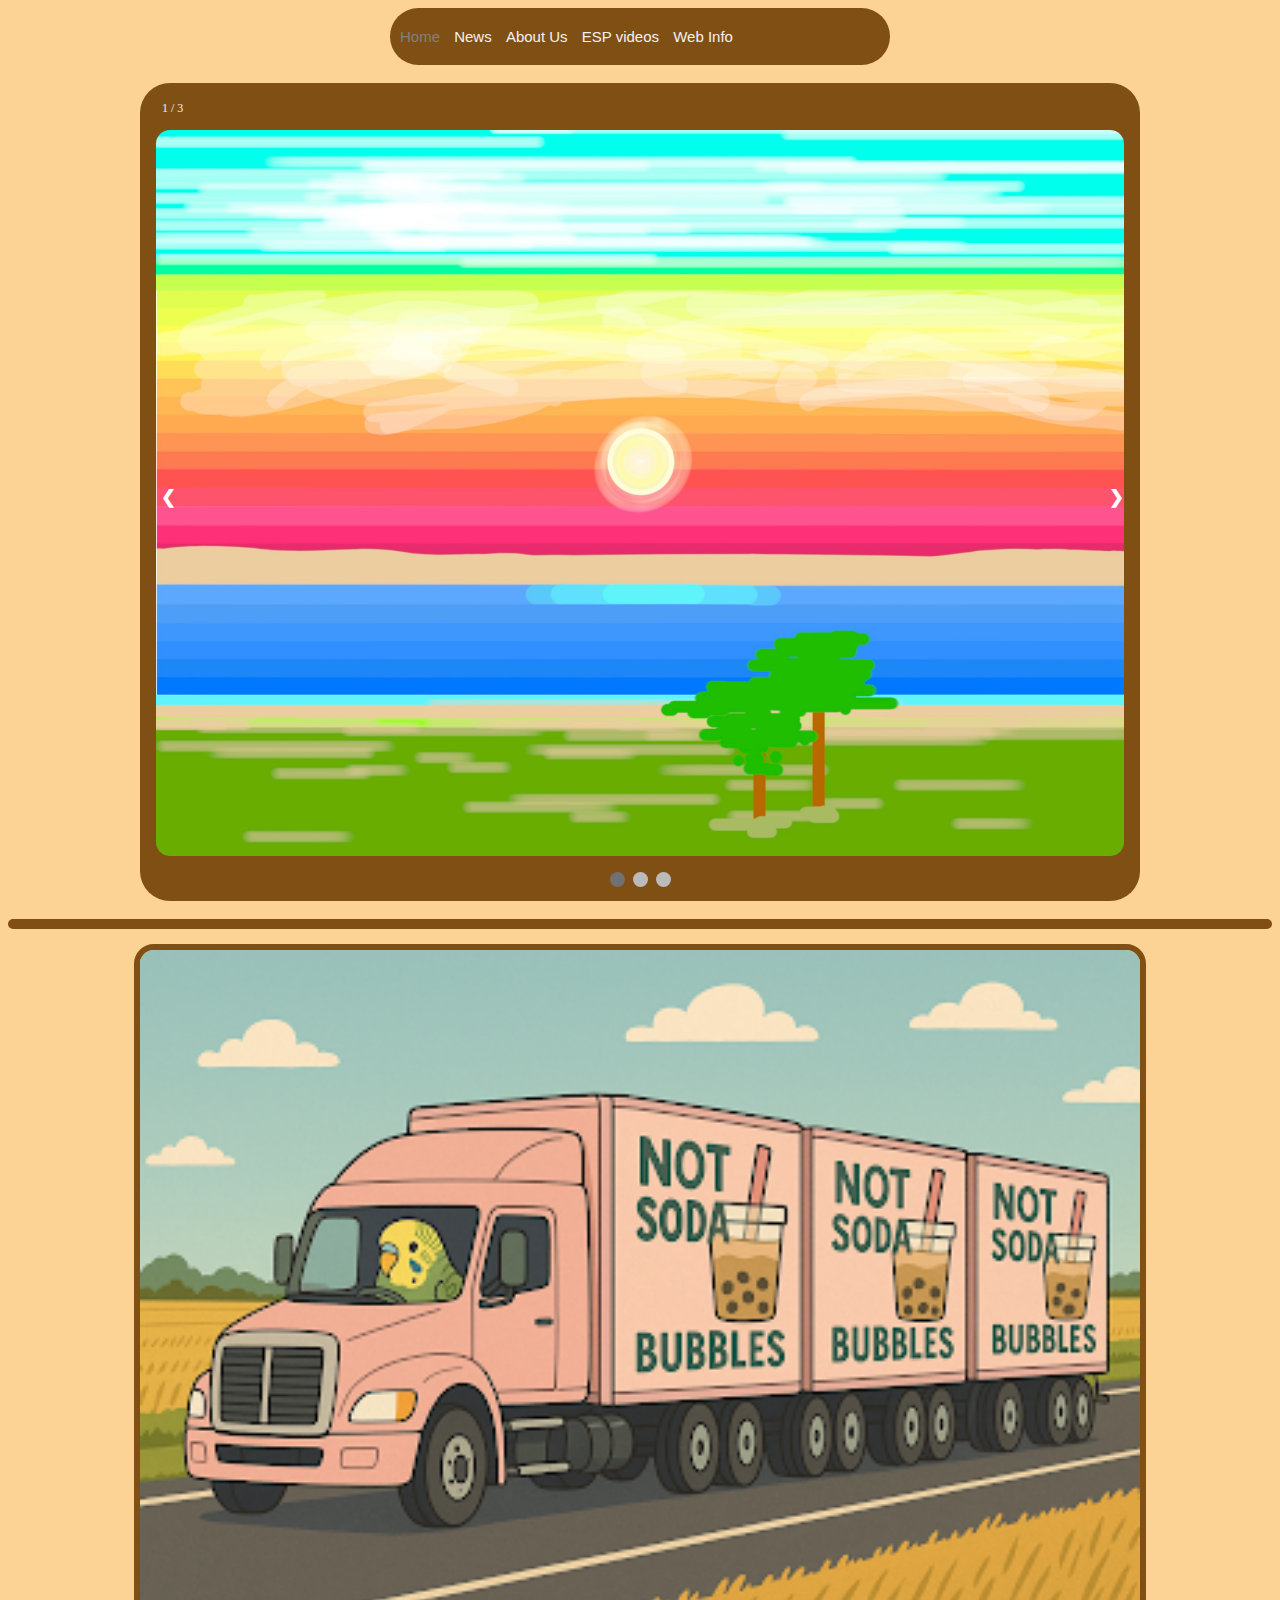
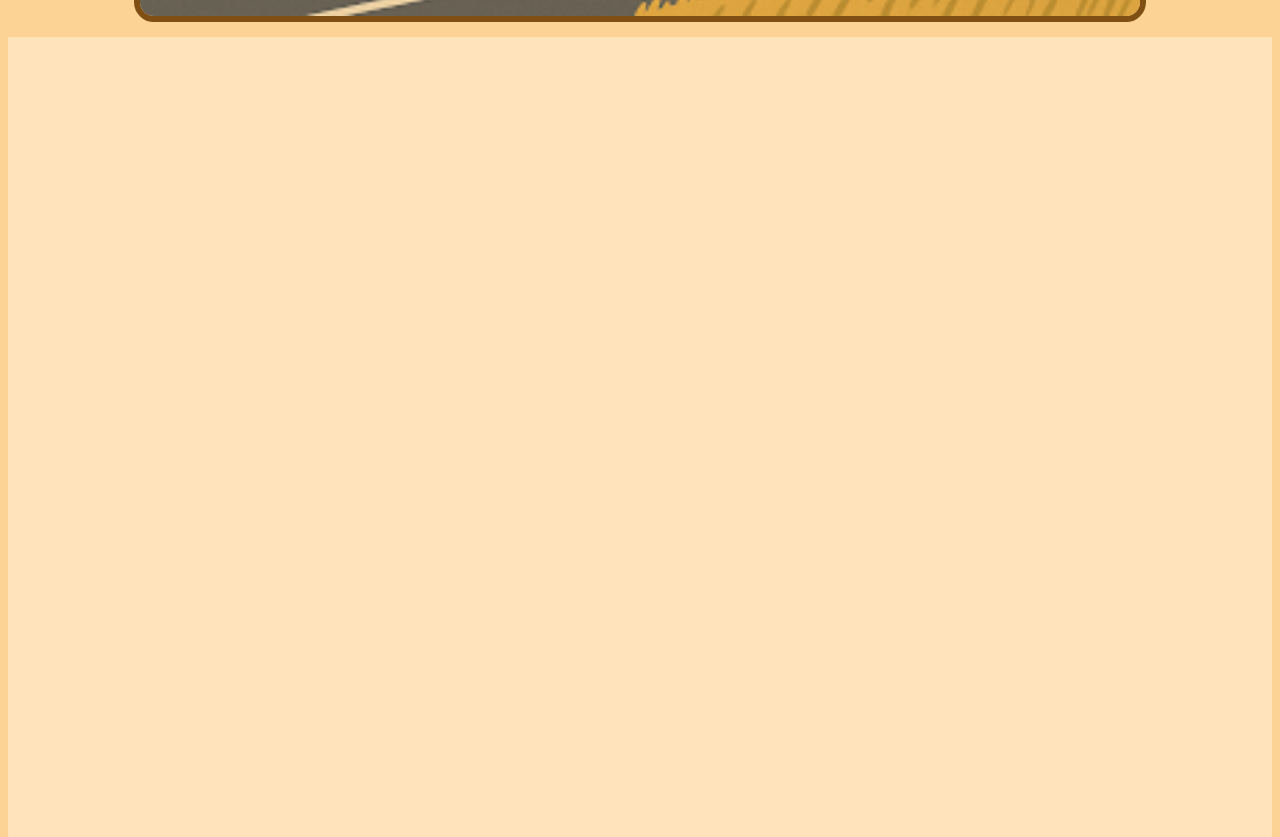
<file: index.html>
<!doctype html>
<html>
    <head>
     <link rel="stylesheet" href="style.css">
     <title>Not Soda Bubbles</title>
  <link rel="icon" type="img/favicon" href="img/favicon.jpeg">
    </head>
  
    <body>
<div class="navbar" style=background-color:none;width:500px;>
    <p><a class="one" href="index.html" style=color:grey;>Home</a>
    <a href="new.html">News</a>
    <a href="About-us.html">About Us</a>
<a href="ESP.html">ESP videos</a>
<a href="info.html">Web Info</a></p>
  </div>
  <br>
<!-- Slideshow container -->
<div class="slideshow-container">

  <!-- Full-width images with number and caption text -->
  <div class="mySlides fade">
    <div class="numbertext">1 / 3</div>
   <img src="img/IMG_3328.JPG" style="width:100%"></a>
  </div>

  <div class="mySlides fade">
    <div class="numbertext">2 / 3</div>
    <img src="img/IMG_0006.JPG" style="width:100%">
  </div>

  <div class="mySlides fade">
    <div class="numbertext">3 / 3</div>
    <img src="img/IMG_0008.JPG" style="width:100%">
  </div>



<!-- The dots/circles -->
<div style="text-align:center">
  <span class="dot" onclick="currentSlide(1)"></span>
  <span class="dot" onclick="currentSlide(2)"></span>
  <span class="dot" onclick="currentSlide(3)"></span>
</div> 
 <!-- Next and previous buttons -->
  <a class="prev" onclick="plusSlides(-1)">&#10094;</a>
  <a class="next" onclick="plusSlides(1)">&#10095;</a>
</div>
    <br>

       <div></div>
      <p><a href="news-article.html"><img src="img/0.png"></a></p>
      <div style="background-color:rgb(255, 228, 187);border-radius:1px;width:100%;padding:none;margin-left:0px;height:800px;float:left;margin:none;"></div>
      
      
      
      
      
      <script>let slideIndex = 1;
showSlides(slideIndex);

// Next/previous controls
function plusSlides(n) {
  showSlides(slideIndex += n);
}

// Thumbnail image controls
function currentSlide(n) {
  showSlides(slideIndex = n);
}

function showSlides(n) {
  let i;
  let slides = document.getElementsByClassName("mySlides");
  let dots = document.getElementsByClassName("dot");
  if (n > slides.length) {slideIndex = 1}
  if (n < 1) {slideIndex = slides.length}
  for (i = 0; i < slides.length; i++) {
    slides[i].style.display = "none";
  }
  for (i = 0; i < dots.length; i++) {
    dots[i].className = dots[i].className.replace(" active", "");
  }
  slides[slideIndex-1].style.display = "block";
  dots[slideIndex-1].className += " active";
}</script>
    </body>
</html>
</file>
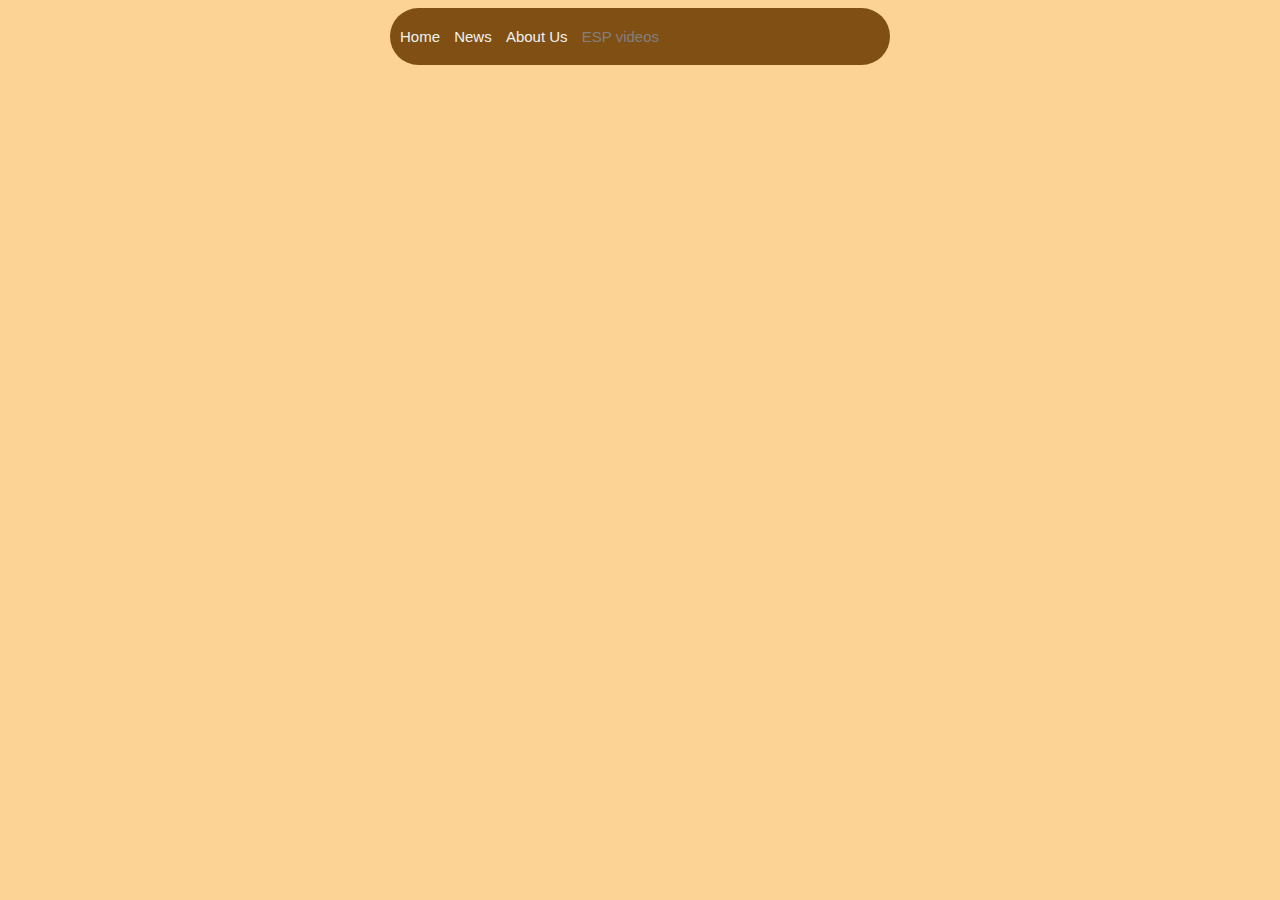
<file: book.html>
<head>
    <link rel="stylesheet" href=style.css>
</head>
<body>
    <div class="navbar" style=background-color:none;width:500px;
     <div class="centered">
    <p><a href="index.html">Home</a>
    <a href="new.html" >News</a>
    <a href="About-us.html">About Us</a>
    <a href="ESP.html" style=color:grey;>ESP videos
    </a></p>
  </div>
  <p></p>
  <p></p>
    <p>
        
    </p>
</body>
</file>
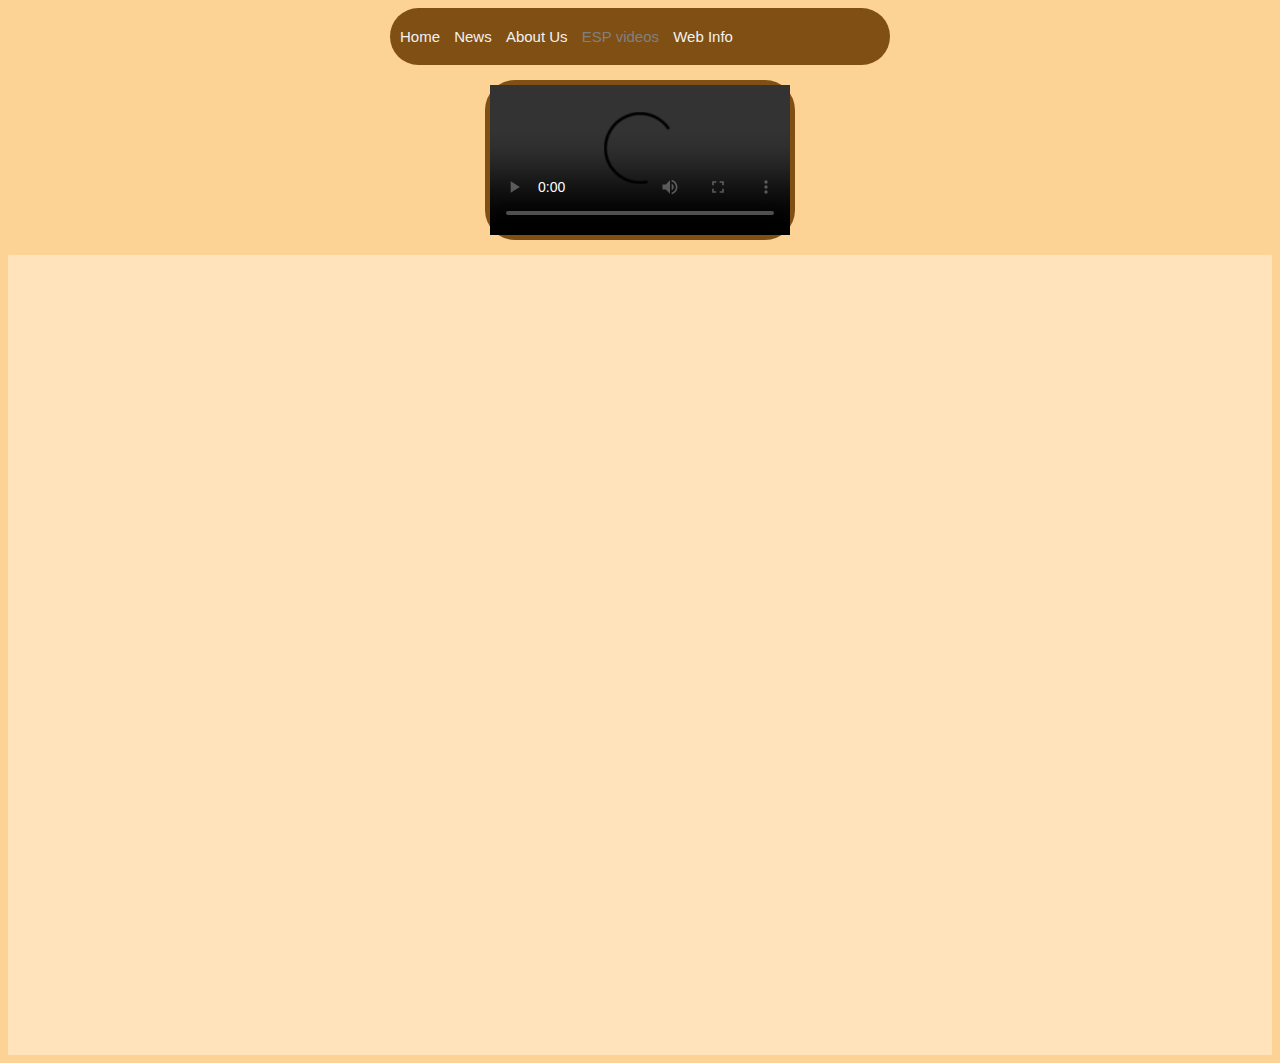
<file: ESP.html>
<head>
    <link rel="stylesheet" href=style.css>
         <title>Not Soda Bubbles</title>
</head>
<body>
    <div class="navbar" style=background-color:none;width:500px;>
      <p><a href="index.html">Home</a>
      <a href="new.html" >News</a>
      <a href="About-us.html">About Us</a>
      <a href="ESP.html" style=color:grey;>ESP videos
      </a><a href="info.html">Web Info</a></p>
   </div>
  <p></p>
  <p></p>
    <p>
       <div style="width:fit-content;"><video style="border:5px;border: radius 30px;" width="fit-content" height="fit-content" controls>
  <source src="movie/_DSC0004.mov" type="video/mov"></div>
</video>
    </p>
     <div style="background-color:rgb(255, 228, 187);border-radius:1px;   width:100%;padding:none;margin-left:0px;height:800px;margin:none;">

      <iframe style="border-radius:30px;" width="560" height="315" src="https://www.youtube.com/embed/JnjArJDt6-U?si=glknb7Fl1kyN-hE7" title="YouTube video player" frameborder="0" allow="accelerometer; autoplay; clipboard-write; encrypted-media; gyroscope; picture-in-picture; web-share" referrerpolicy="strict-origin-when-cross-origin" allowfullscreen></iframe>
      </div>
</body>
</file>
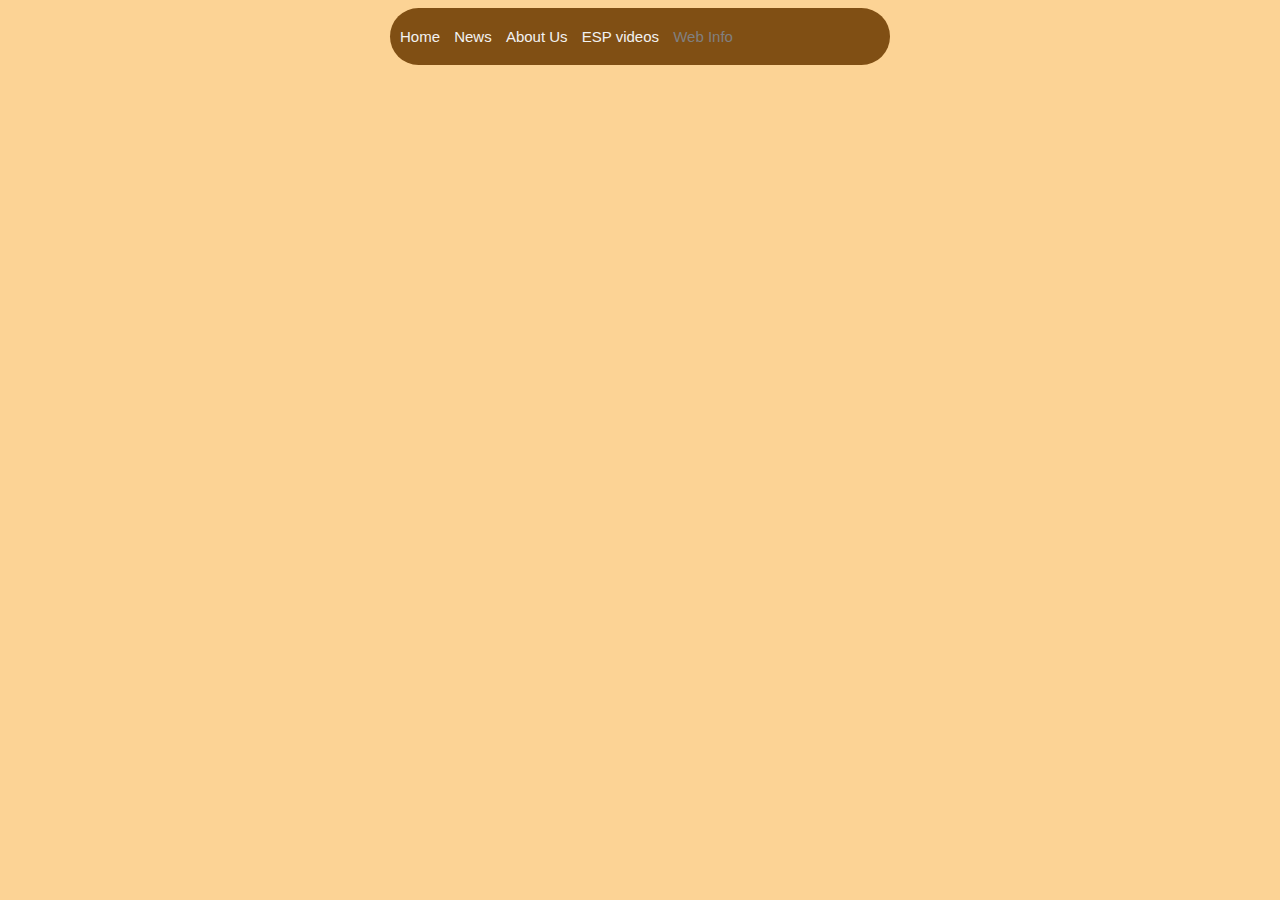
<file: info.html>
<html>
<head>
<link rel="stylesheet" href="style.css">
</head>

<body>
<div class="navbar" style=background-color:none;width:500px;>
    <p><a class="one" href="index.html">Home</a>
    <a href="new.html">News</a>
    <a href="About-us.html">About Us</a>
<a href="ESP.html">ESP videos</a>
<a href="info.html" style=color:grey;>Web Info</a></p>
  </div>
  <br>
</body>

</html>
</file>
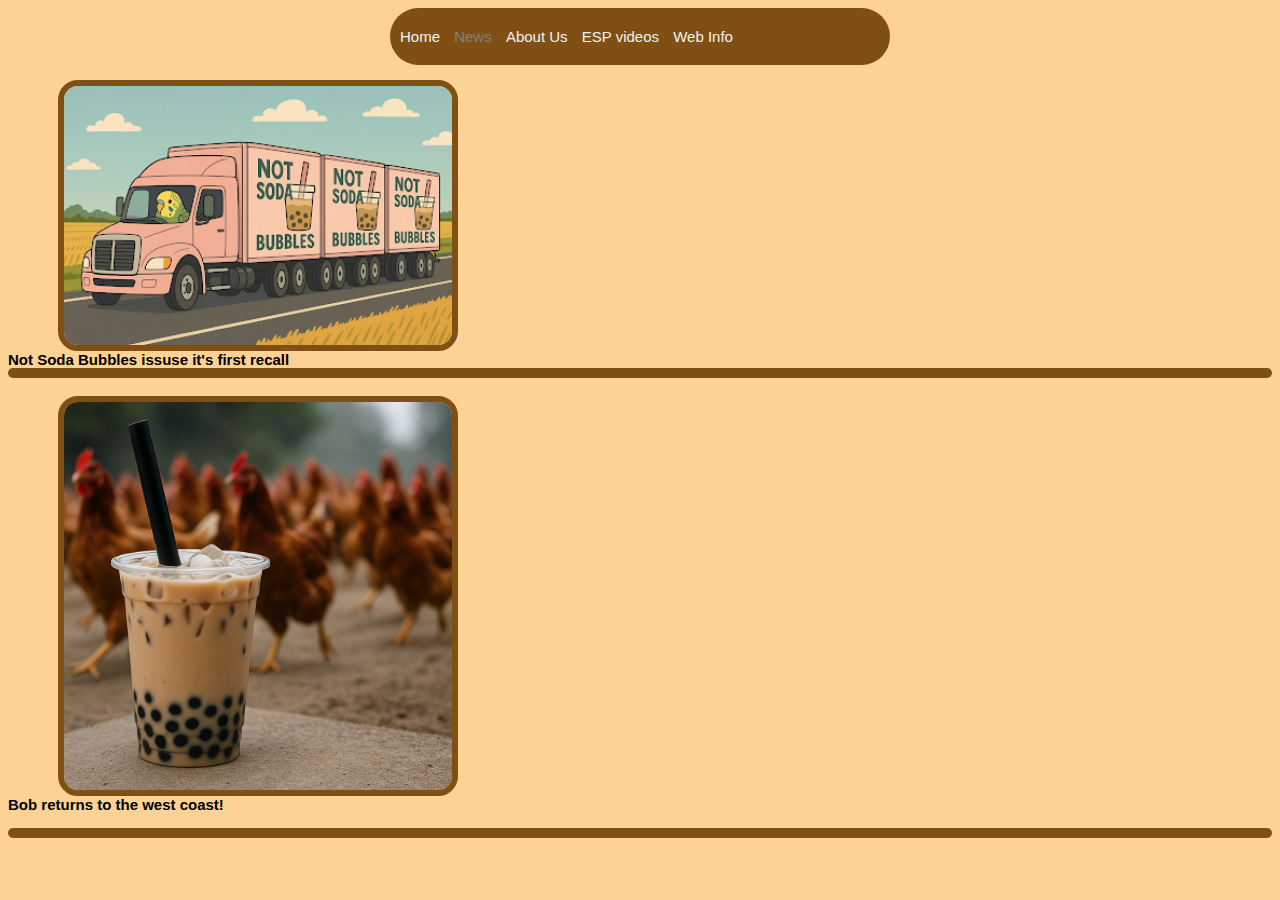
<file: new.html>
<html>
<head>
   <link rel="stylesheet" href="style.css">
    <title>Not Soda Bubbles</title>
</head>

<body>
  <div class="navbar" style=background-color:none;width:500px;>
    <p><a class="one" href="index.html">Home</a>
    <a href="new.html" style=color:grey;>News</a>
    <a href="About-us.html">About Us</a>
    <a href="ESP.html">ESP videos</a>
    <a href="info.html">Web Info</a></p>
  </div>
  <p></p>
      
       <a href="news-article.html" style="float:left;width:500px;"><img src="img/0.png"><h1 style="text-align:center;">Not Soda Bubbles issuse it's first recall</h1></a>
 <br>  
 <br>
 <br>
 <br> 
 <br>  
 <br>
 <br>
 <br> 
 <br>
 <br>
 <br> 
 <br>
 <br>
 <br>
 <br>
 <br>

       <div></div>
       <br>
       <a href="news-article2.html" style="float:left;width:500px;"><img src="img/chicken3.png"><h1 style="text-align:center;">Bob returns to the west coast!</h1></a>
 <br>  
 <br>
 <br>
 <br> 
 <br>  
 <br>
 <br>
 <br> 
 <br>
 <br>
 <br> 
 <br>
 <br>
 <br>
 <br>
 <br>
 <br>  
 <br>
 <br>
 <br> 
 <br>  
 <br>
 <br>
 <br>



       <div></div>

     
      
</body>
</html>
</file>
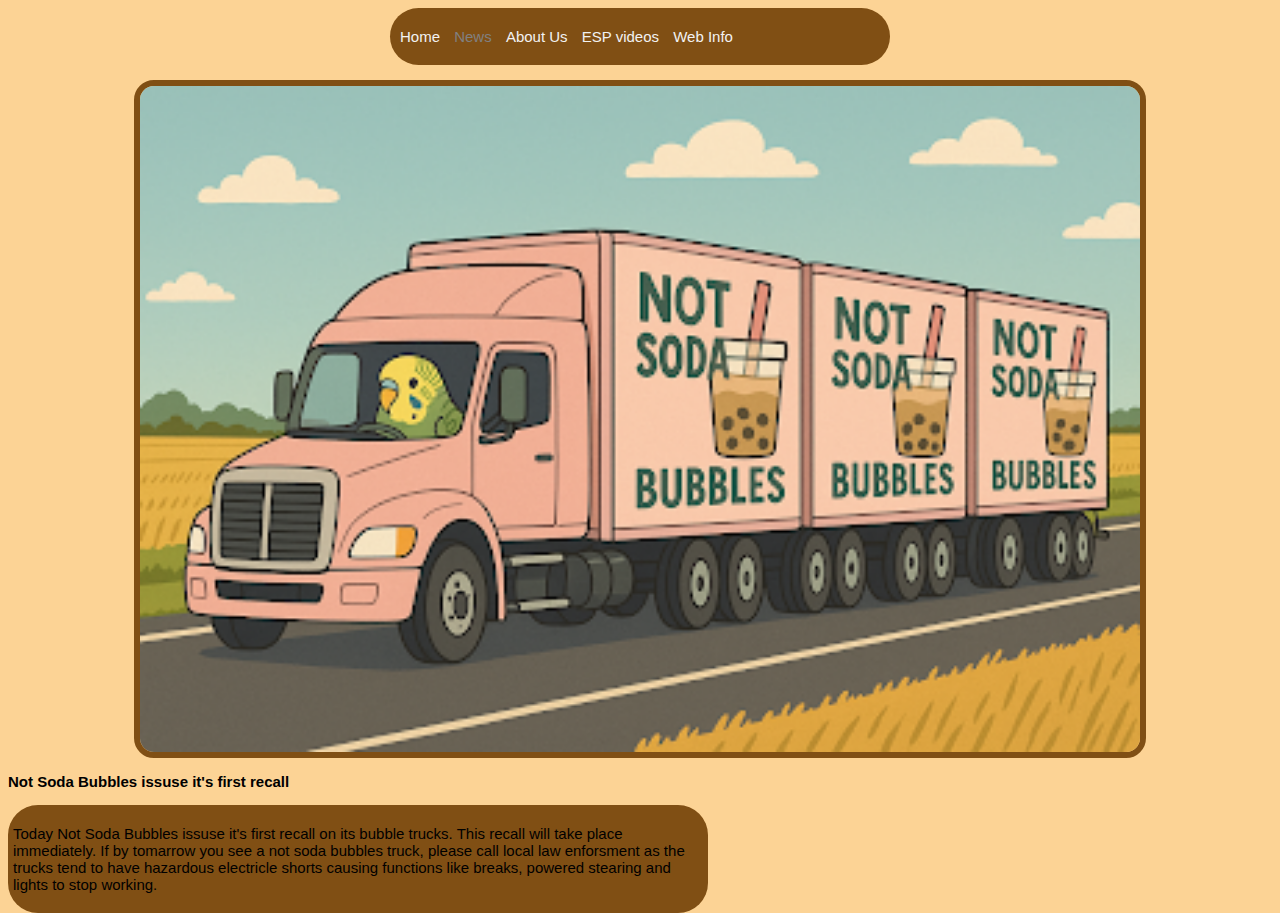
<file: news-article.html>
<html>
<head>
   <link rel="stylesheet" href="style.css">
        <title>Not Soda Bubbles</title>
</head>

<body>
 <div class="navbar" style=background-color:none;width:500px;>

    <p><a href="index.html">Home</a>
    <a href="new.html" style=color:grey;>News</a>
    <a href="About-us.html">About Us</a>
<a href="ESP.html">ESP videos</a>
<a href="info.html">Web Info</a></p>
  </div>
  <p></p>
  <p></p>
  <img src="img/0.png">
      <h1><p>Not Soda Bubbles issuse it's first recall</p></h1>
     <div style="width:700px;float:left;"> <p>Today Not Soda Bubbles issuse it's first recall on its bubble trucks. This recall will take place immediately. If by tomarrow you see a not soda bubbles truck, please call local law enforsment as the trucks tend to have hazardous electricle shorts causing functions like breaks, powered stearing and lights to stop working.</p></div>
      
</body>
</html>
</file>
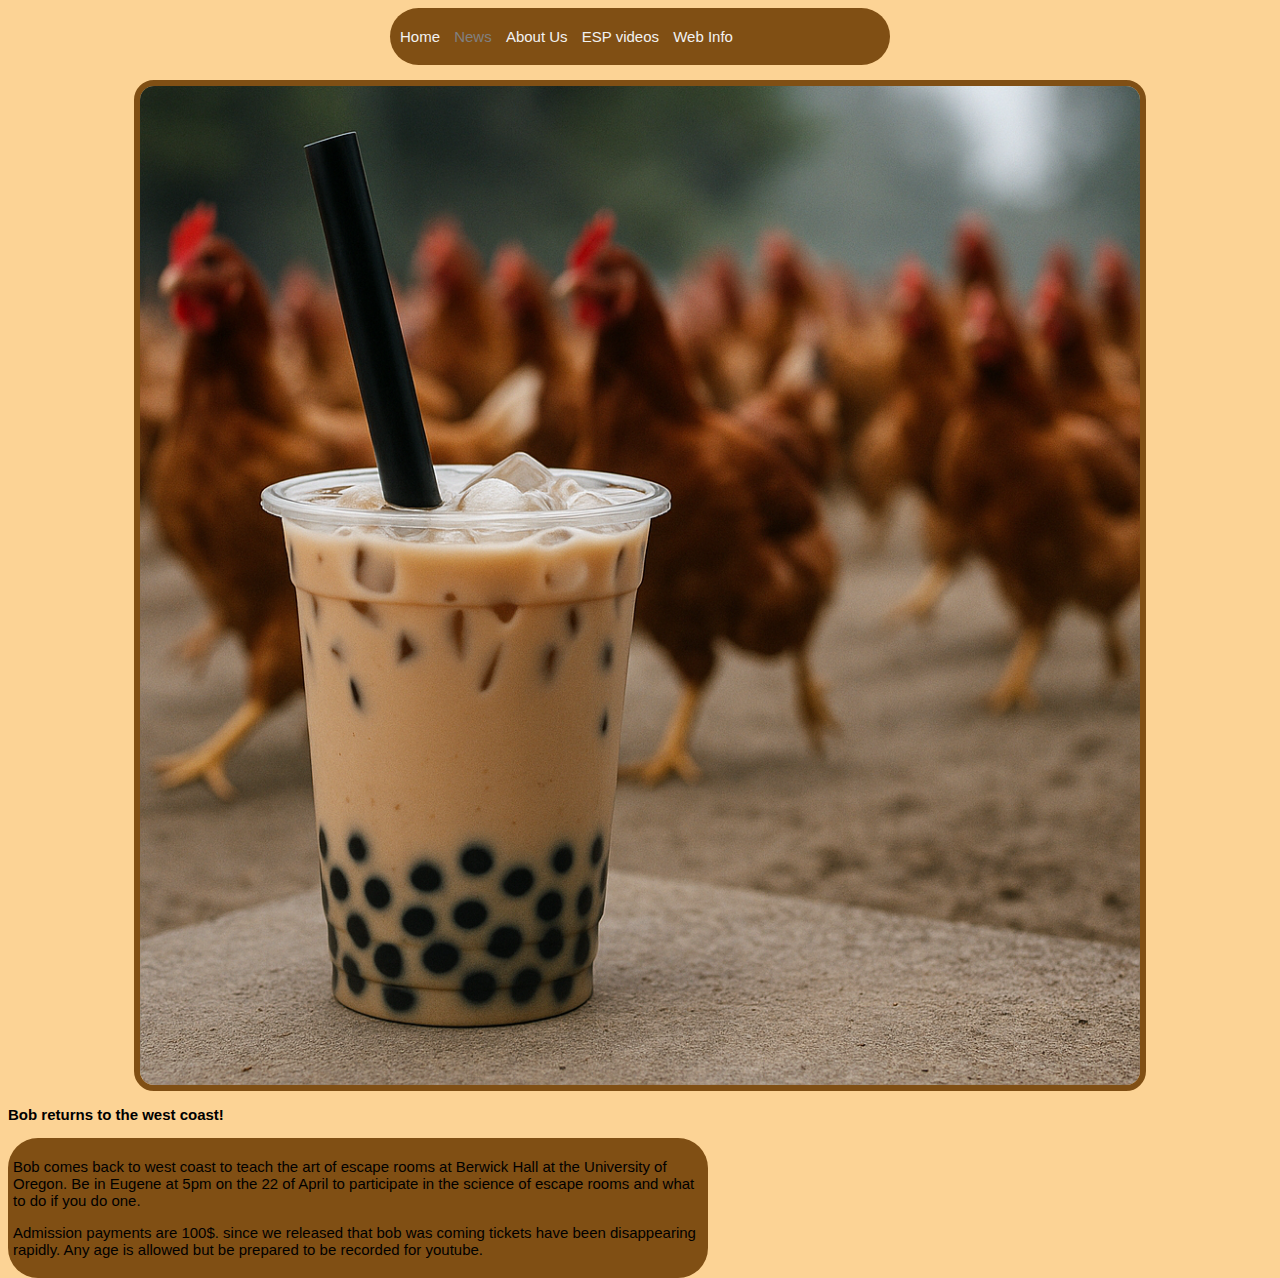
<file: news-article2.html>
<html>
<head>
   <link rel="stylesheet" href="style.css">
        <title>Not Soda Bubbles</title>
</head>

<body>
 <div class="navbar" style=background-color:none;width:500px;>

   <p><a href="index.html">Home</a>
    <a href="new.html" style=color:grey;>News</a>
    <a href="About-us.html">About Us</a>
<a href="ESP.html">ESP videos</a>
<a href="info.html">Web Info</a></p>
  </div>
  <p></p>
  <p></p>
  <img src="img/chicken3.png">
      <h1><p>Bob returns to the west coast!</p></h1>
     <div style="width:700px;float:left;"><p>Bob comes back to west coast to teach the art of escape rooms at Berwick Hall at the University of Oregon. Be in Eugene at 5pm on the 22 of April to participate in the science of escape rooms and what to do if you do one.</p> <p>Admission payments are 100$. since we released that bob was coming tickets have been disappearing rapidly. Any age is allowed but be prepared to be recorded for youtube.</p></div>
      
</body>
</html>
</file>
<file: style.css>
body {
    background-color: rgb(252, 211, 149);
    }

p {
  color:black;
  font-size:15px;
  font-family:arial;
  text-decoration:none;
}

a {
  text-decoration: none;
  color:black;
  
}

div {
  background-color: rgb(128, 79, 20);
  padding:5px;
  border-radius:30px;
  margin:auto;
}

img {
  display: block;
  margin-left: auto;
  margin-right: auto;
  width: 80%;
  border-radius:20px;
  border:solid;
  border-color: rgb(128, 79, 20);
  border-width:6px;
  float:none;
}

h1 {
  text-decoration:none;
  display:inline;
  color:black;
  font-family:arial;
  font-size:15px;
  
}
  h2 {
    text-decoration:none;
    color:yellow;
    font-family:arial;
    font-size:15px;
    display:inline;
  }
  
  .dropdown {
  position: relative;
  display: inline-block;
}

.dropdown-content {
  display: none;
  position: absolute;
  background-color: #f9f9f9;
  min-width: 160px;
  box-shadow: 0px 8px 16px 0px rgba(0,0,0,0.2);
  padding: 12px 16px;
  z-index: 1;
}

.dropdown:hover .dropdown-content {
  display: block;
}


.navbar {
  position: inherit;
  margin:auto;
  display:flex;
  overflow: hidden;
  background-color: rgb(128, 79, 20);
  top: 0;
  width: 100%;
}

.navbar a {
  float: none;
  display: inline;
  color: #f2f2f2;
  text-align: center;
  padding:5px;
  text-decoration: none;
  font-size: 15px;
  font-family:arial;
}

.navbar a:hover {
  background: rgb(235, 161, 52);
  border-radius:5px;
  color: black;
}

* {box-sizing:border-box}

/* Slideshow container */
.slideshow-container {
  max-width: 1000px;
  position: relative;
  margin: auto;
}

/* Hide the images by default */
.mySlides {
  display: none;
}

/* Next & previous buttons */
.prev, .next {
  cursor: pointer;
  position:absolute;
  top: 50%;
  width: auto;
  margin-top: -22px;
  padding: 16px;
  color: white;
  font-weight: bold;
  font-size: 18px;
  transition: 0.6s ease;
  border-radius: 0 3px 3px 0;
  user-select: none;
}

/* Position the "next button" to the right */
.next {
  right: 0;
  border-radius: 3px 0 0 3px;
}

/* On hover, add a black background color with a little bit see-through */
.prev:hover, .next:hover {
  background-color: rgba(0,0,0,0.8);
}

/* Caption text */
.text {
  color: #f2f2f2;
  font-size: 15px;
  padding: 8px 12px;
  position: absolute;
  bottom: 8px;
  width: 100%;
  text-align: center;
}

/* Number text (1/3 etc) */
.numbertext {
  color: #f2f2f2;
  font-size: 12px;
  padding: 8px 12px;
  position: block;
  top: 0;
}

/* The dots/bullets/indicators */
.dot {
  cursor: pointer;
  height: 15px;
  width: 15px;
  margin: 0 2px;
  background-color: #bbb;
  border-radius: 50%;
  display: inline-block;
  transition: background-color 0.6s ease;
}

.active, .dot:hover {
  background-color: #717171;
}

/* Fading animation */
.fade {
  animation-name: fade;
  animation-duration: 1.5s;
}

@keyframes fade {
  from {opacity: .4}
  to {opacity: 1}
}
  .dropdown {
  position: relative;
  display: inline-block;
}

.dropdown-content {
  display: none;
  position: absolute;
  background-color: #f9f9f9;
  min-width: 160px;
  box-shadow: 0px 8px 16px 0px rgba(0,0,0,0.2);
  padding: 12px 16px;
  z-index: 1;
}

.dropdown:hover .dropdown-content {
  display: block;
}

div.gallery {
  margin: 5px;
  border: 1px solid #ccc;
  float: left;
  width: 180px;
}

div.gallery:hover {
  border: 1px solid #777;
}

div.gallery img {
  width: 100%;
  height: auto;
}

div.desc {
  padding: 15px;
  text-align: center;
  font-family:arial;
  font-size:15px;
}

.topnav {
  overflow: hidden;
  background-color: rgb(128, 79, 20);
}

.topnav a {
  float: left top;
  display: block;
  display: inline;
  color: white;
  text-align:left;
  padding:5px;
  text-decoration: none;
  position:stuck;
}

.topnav a:hover {
  background-color: rgb(235, 161, 52);
  border-radius:5px;
  color: white;
}
</file>
